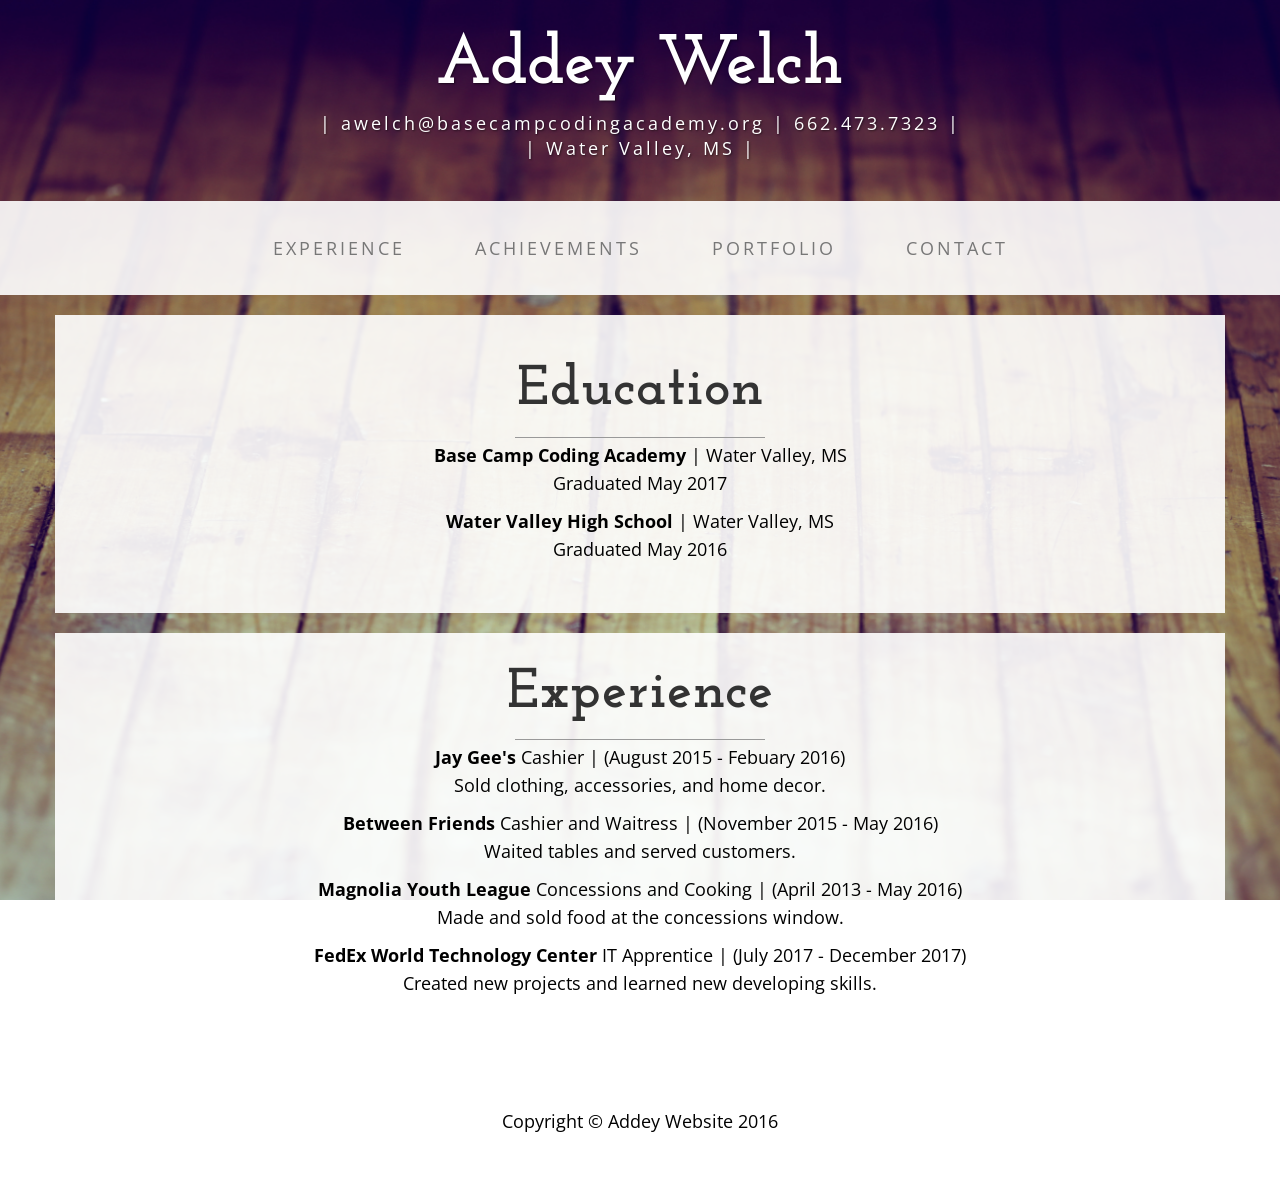
<file: core/static/index.html>
<!DOCTYPE html>
<html lang="en">

<head>

    <meta charset="utf-8">
    <meta http-equiv="X-UA-Compatible" content="IE=edge">
    <meta name="viewport" content="width=device-width, initial-scale=1">
    <meta name="description" content="">
    <meta name="author" content="">

    <title>Home - Portfolio</title>

    <!-- Bootstrap Core CSS -->
    <link href="css/bootstrap.min.css" rel="stylesheet">

    <!-- Custom CSS -->
    <link href="css/business-casual.css" rel="stylesheet">

    <!-- Fonts -->
    <link href="https://fonts.googleapis.com/css?family=Open+Sans:300italic,400italic,600italic,700italic,800italic,400,300,600,700,800" rel="stylesheet" type="text/css">
    <link href="https://fonts.googleapis.com/css?family=Josefin+Slab:100,300,400,600,700,100italic,300italic,400italic,600italic,700italic" rel="stylesheet" type="text/css">

    <!-- HTML5 Shim and Respond.js IE8 support of HTML5 elements and media queries -->
    <!-- WARNING: Respond.js doesn't work if you view the page via file:// -->
    <!--[if lt IE 9]>
        <script src="https://oss.maxcdn.com/libs/html5shiv/3.7.0/html5shiv.js"></script>
        <script src="https://oss.maxcdn.com/libs/respond.js/1.4.2/respond.min.js"></script>
    <![endif]-->

    <link href="css/addey.css" rel="stylesheet">

</head>

<body>

    <div class="brand">Addey Welch</div>
    <div class="address-bar">| awelch@basecampcodingacademy.org | 662.473.7323 |
        <br /> | Water Valley, MS |</div>

    <!-- Navigation -->
    <nav class="navbar navbar-default" role="navigation">
        <div class="container">
            <!-- Brand and toggle get grouped for better mobile display -->
            <div class="navbar-header">
                <button type="button" class="navbar-toggle" data-toggle="collapse" data-target="#bs-example-navbar-collapse-1">
                    <span class="sr-only">Toggle navigation</span>
                    <span class="icon-bar"></span>
                    <span class="icon-bar"></span>
                    <span class="icon-bar"></span>
                </button>
                <!-- navbar-brand is hidden on larger screens, but visible when the menu is collapsed -->
                <a class="navbar-brand" href="index.html">Addey Welch</a>
            </div>
            <!-- Collect the nav links, forms, and other content for toggling -->
            <div class="collapse navbar-collapse" id="bs-example-navbar-collapse-1">
                <ul class="nav navbar-nav">
                    <li>
                        <a href="index.html">Experience</a>
                    </li>
                    <li>
                        <a href="about.html">Achievements</a>
                    </li>
                    <li>
                        <a href="blog.html">Portfolio</a>
                    </li>
                    <li>
                        <a href="contact.html">Contact</a>
                    </li>
                </ul>
            </div>
            <!-- /.navbar-collapse -->
        </div>
        <!-- /.container -->
    </nav>

    <div class="container">

        <div class="row">
            <div class="box">
                <div class="col-lg-12 text-center">
                    <h2 class="brand-before">
                        <small></small>
                    </h2>
                    <h1 class="brand-name">Education</h1>
                    <hr class="tagline-divider">
                    <p><b>Base Camp Coding Academy</b> | Water Valley, MS
                      <br />Graduated May 2017</p>
                    <p><b>Water Valley High School</b> | Water Valley, MS
                      <br />Graduated May 2016</p>
                    <h2>
                    </h2>
                </div>
            </div>
        </div>

        <div class="row">
            <div class="box">
                <div class="col-lg-12 text-center">
                  <h1 class="brand-name">Experience</h1>
                  <hr class="tagline-divider">
                    <!-- <img class="img-responsive img-border img-left" src="img/logo.jpg" alt=""> -->
                    <hr class="visible-xs">
                    <p class="text-center"><b>Jay Gee's</b> Cashier | (August 2015 - Febuary 2016)
                        <br />Sold clothing, accessories, and home decor.
                    </p>
                    <p class="text-center"><b>Between Friends</b> Cashier and Waitress | (November 2015 - May 2016)
                        <br />Waited tables and served customers.
                    </p>
                    <p class="text-center"><b>Magnolia Youth League</b> Concessions and Cooking | (April 2013 - May 2016)
                        <br />Made and sold food at the concessions window.
                    </p>
                    <p class="text-center"><b>FedEx World Technology Center</b> IT Apprentice | (July 2017 - December 2017)
                        <br />Created new projects and learned new developing skills.
                    </p>
                </div>
            </div>
        </div>

    </div>
    <!-- /.container -->

    <footer>
        <div class="container">
            <div class="row">
                <div class="col-lg-12 text-center">
                    <p>Copyright &copy; Addey Website 2016</p>
                </div>
            </div>
        </div>
    </footer>

    <!-- jQuery -->
    <script src="js/jquery.js"></script>

    <!-- Bootstrap Core JavaScript -->
    <script src="js/bootstrap.min.js"></script>

    <!-- Script to Activate the Carousel -->
    <script>
        $('.carousel').carousel({
            interval: 5000 //changes the speed
        })
    </script>
    <script>
      (function(i,s,o,g,r,a,m){i['GoogleAnalyticsObject']=r;i[r]=i[r]||function(){
      (i[r].q=i[r].q||[]).push(arguments)},i[r].l=1*new Date();a=s.createElement(o),
      m=s.getElementsByTagName(o)[0];a.async=1;a.src=g;m.parentNode.insertBefore(a,m)
      })(window,document,'script','https://www.google-analytics.com/analytics.js','ga');

      ga('create', 'UA-84507645-1', 'auto');
      ga('send', 'pageview');

    </script>
</body>

</html>
</file>
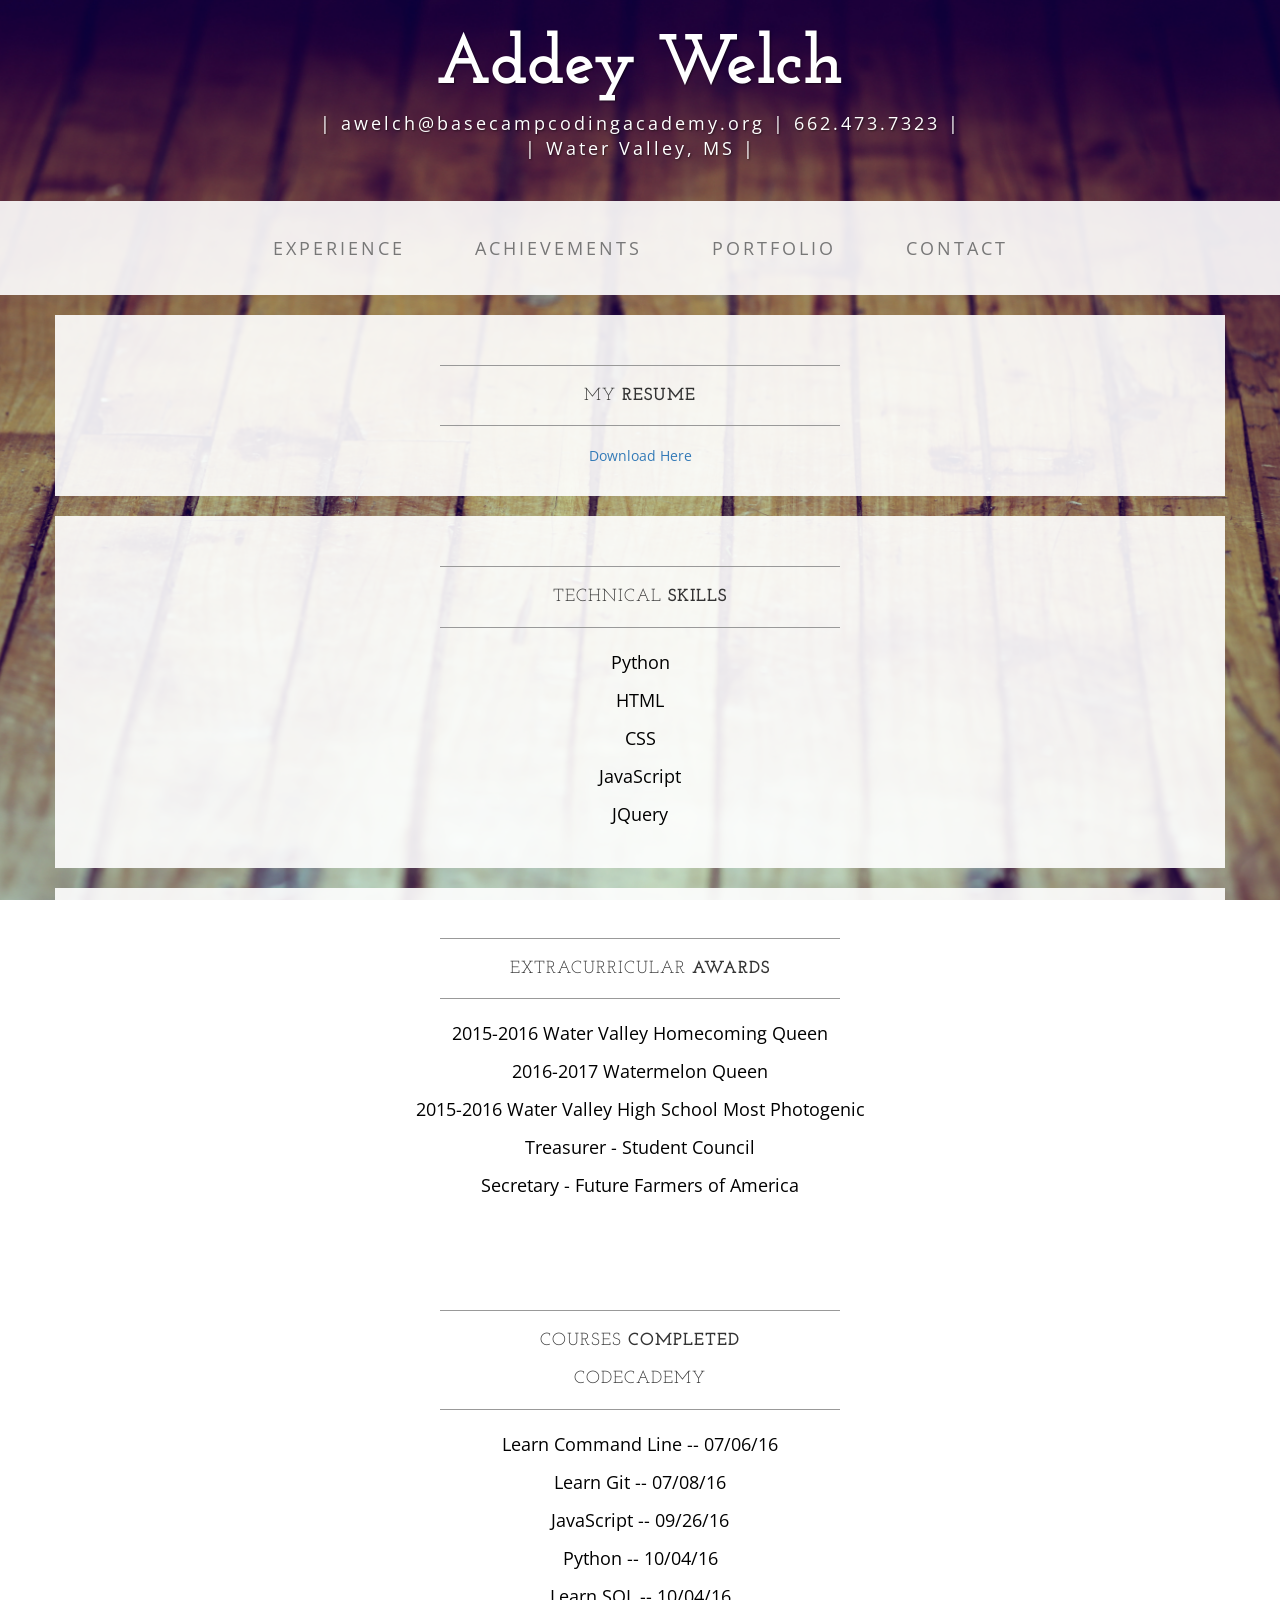
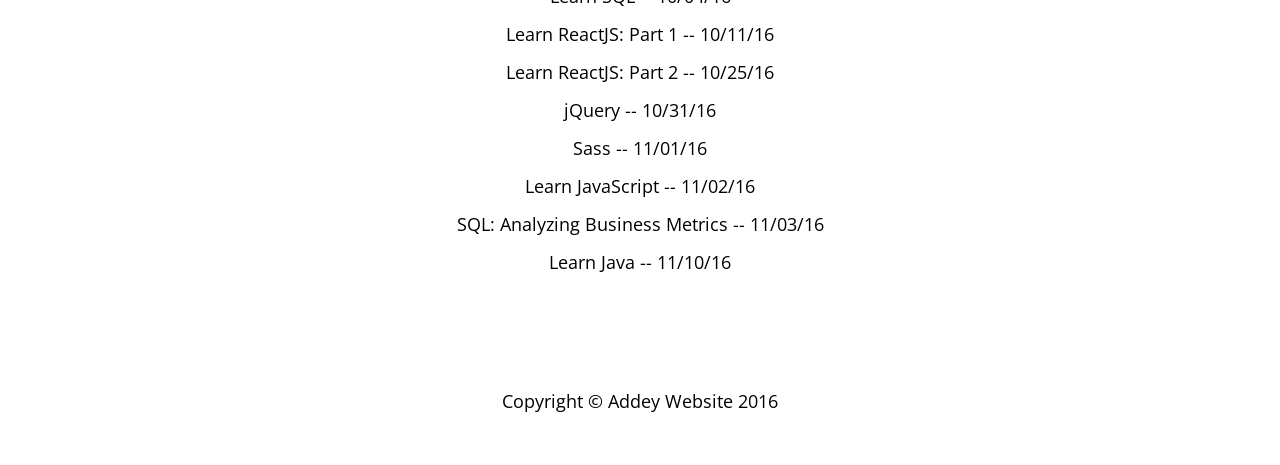
<file: core/static/about.html>
<!DOCTYPE html>
<html lang="en">

<head>

    <meta charset="utf-8">
    <meta http-equiv="X-UA-Compatible" content="IE=edge">
    <meta name="viewport" content="width=device-width, initial-scale=1">
    <meta name="description" content="">
    <meta name="author" content="">

    <title>Achievements - Portfolio</title>

    <!-- Bootstrap Core CSS -->
    <link href="css/bootstrap.min.css" rel="stylesheet">

    <!-- Custom CSS -->
    <link href="css/business-casual.css" rel="stylesheet">
    <link href="css/addey.css" rel="stylesheet">

    <!-- Fonts -->
    <link href="https://fonts.googleapis.com/css?family=Open+Sans:300italic,400italic,600italic,700italic,800italic,400,300,600,700,800" rel="stylesheet" type="text/css">
    <link href="https://fonts.googleapis.com/css?family=Josefin+Slab:100,300,400,600,700,100italic,300italic,400italic,600italic,700italic" rel="stylesheet" type="text/css">

    <!-- HTML5 Shim and Respond.js IE8 support of HTML5 elements and media queries -->
    <!-- WARNING: Respond.js doesn't work if you view the page via file:// -->
    <!--[if lt IE 9]>
        <script src="https://oss.maxcdn.com/libs/html5shiv/3.7.0/html5shiv.js"></script>
        <script src="https://oss.maxcdn.com/libs/respond.js/1.4.2/respond.min.js"></script>
    <![endif]-->

</head>

<body>

    <div class="brand">Addey Welch</div>
    <div class="address-bar">| awelch@basecampcodingacademy.org | 662.473.7323 |
        <br /> | Water Valley, MS |</div>

    <!-- Navigation -->
    <nav class="navbar navbar-default" role="navigation">
        <div class="container">
            <!-- Brand and toggle get grouped for better mobile display -->
            <div class="navbar-header">
                <button type="button" class="navbar-toggle" data-toggle="collapse" data-target="#bs-example-navbar-collapse-1">
                    <span class="sr-only">Toggle navigation</span>
                    <span class="icon-bar"></span>
                    <span class="icon-bar"></span>
                    <span class="icon-bar"></span>
                </button>
                <!-- navbar-brand is hidden on larger screens, but visible when the menu is collapsed -->
                <a class="navbar-brand" href="index.html">Addey Welch</a>
            </div>
            <!-- Collect the nav links, forms, and other content for toggling -->
            <div class="collapse navbar-collapse" id="bs-example-navbar-collapse-1">
                <ul class="nav navbar-nav">
                    <li>
                        <a href="index.html">Experience</a>
                    </li>
                    <li>
                        <a href="about.html">Achievements</a>
                    </li>
                    <li>
                        <a href="blog.html">Portfolio</a>
                    </li>
                    <li>
                        <a href="contact.html">Contact</a>
                    </li>
                </ul>
            </div>
            <!-- /.navbar-collapse -->
        </div>
        <!-- /.container -->
    </nav>

    <div class="container">

      <div class="row">
          <div class="box">
              <div class="col-lg-12">
                  <hr>
                  <h2 class="intro-text text-center">My
                      <strong>Resume</strong>
                  </h2>
                  <hr>
              </div>
              <!-- <div class="col-md-6">
                  <img class="img-responsive img-border-left" src="img/slide-2.jpg" alt="">
              </div> -->
              <div class="col-md-12 text-center">
                  <a href='https://www.dropbox.com/s/h2col0z7pn3cbpf/AddeyWelchResume.pdf?dl=1'>Download Here</a>
              </div>
              <div class="clearfix"></div>
          </div>
      </div>

        <div class="row">
            <div class="box">
                <div class="col-lg-12">
                    <hr>
                    <h2 class="intro-text text-center">Technical
                        <strong>Skills</strong>
                    </h2>
                    <hr>
                </div>
                <!-- <div class="col-md-6">
                    <img class="img-responsive img-border-left" src="img/slide-2.jpg" alt="">
                </div> -->
                <div class="col-md-12 text-center">
                    <p>Python</p>
                    <p>HTML</p>
                    <p>CSS</p>
                    <p>JavaScript</p>
                    <p>JQuery</p>
                </div>
                <div class="clearfix"></div>
            </div>
        </div>

        <div class="row">
            <div class="box">
                <div class="col-lg-12">
                    <hr>
                    <h2 class="intro-text text-center">Extracurricular
                        <strong>Awards</strong>
                    </h2>
                    <hr>
                </div>
                <div class="col-xs-9 col-md-12 col-lg-12 text-center">
                    <!-- <img class="img-responsive" src="img/team1.jpg" alt="" class="rotate90">
                    <h3>Base Camp Coding Academy
                        <small></small>
                    </h3> -->
                    <p>2015-2016 Water Valley Homecoming Queen
                    <br /></p>
                    <p>2016-2017 Watermelon Queen
                    <br /></p>
                    <p>2015-2016 Water Valley High School Most Photogenic
                    <br /></p>
                    <p>Treasurer - Student Council
                    <br /></p>
                    <p>Secretary - Future Farmers of America
                    <br /></p>
                </div>
                <div class="col-xs-9 col-md-6 col-lg-6 text-center">
                    <!-- <img class="img-responsive" src="img/team2.jpg" alt="">
                    <h3>Base Camp Coding Academy
                        <small></small>
                    </h3> -->
                </div>
                <div class="clearfix"></div>
            </div>
        </div>

        <div class="row">
            <div class="box">
                <div class="col-lg-12">
                    <hr>
                    <h2 class="intro-text text-center">Courses
                        <strong>Completed</strong>
                        <br />
                        <br />
                        <text>Codecademy</text>
                    </h2>
                    <hr>
                </div>
                <div class="col-xs-9 col-md-12 col-lg-12 text-center">
                    <!-- <img class="img-responsive" src="img/team1.jpg" alt="" class="rotate90">
                    <h3>Base Camp Coding Academy
                        <small></small>
                    </h3> -->
                    <p>Learn Command Line -- 07/06/16
                    <br /></p>
                    <p>Learn Git -- 07/08/16
                    <br /></p>
                    <p>JavaScript -- 09/26/16
                    <br /></p>
                    <p>Python -- 10/04/16
                    <br /></p>
                    <p>Learn SQL -- 10/04/16
                    <br /></p>
                    <p>Learn ReactJS: Part 1 -- 10/11/16
                    <br /></p>
                    <p>Learn ReactJS: Part 2 -- 10/25/16
                    <br /></p>
                    <p>jQuery -- 10/31/16
                    <br /></p>
                    <p>Sass -- 11/01/16
                    <br /></p>
                    <p>Learn JavaScript -- 11/02/16
                    <br /></p>
                    <p>SQL: Analyzing Business Metrics -- 11/03/16
                    <br /></p>
                    <p>Learn Java -- 11/10/16
                    <br /></p>
                </div>
                <div class="col-xs-9 col-md-6 col-lg-6 text-center">
                    <!-- <img class="img-responsive" src="img/team2.jpg" alt="">
                    <h3>Base Camp Coding Academy
                        <small></small>
                    </h3> -->
                </div>
                <div class="clearfix"></div>
            </div>
        </div>

    </div>
    <!-- /.container -->

    <footer>
        <div class="container">
            <div class="row">
                <div class="col-lg-12 text-center">
                    <p>Copyright &copy; Addey Website 2016</p>
                </div>
            </div>
        </div>
    </footer>

    <!-- jQuery -->
    <script src="js/jquery.js"></script>

    <!-- Bootstrap Core JavaScript -->
    <script src="js/bootstrap.min.js"></script>

</body>

</html>
</file>
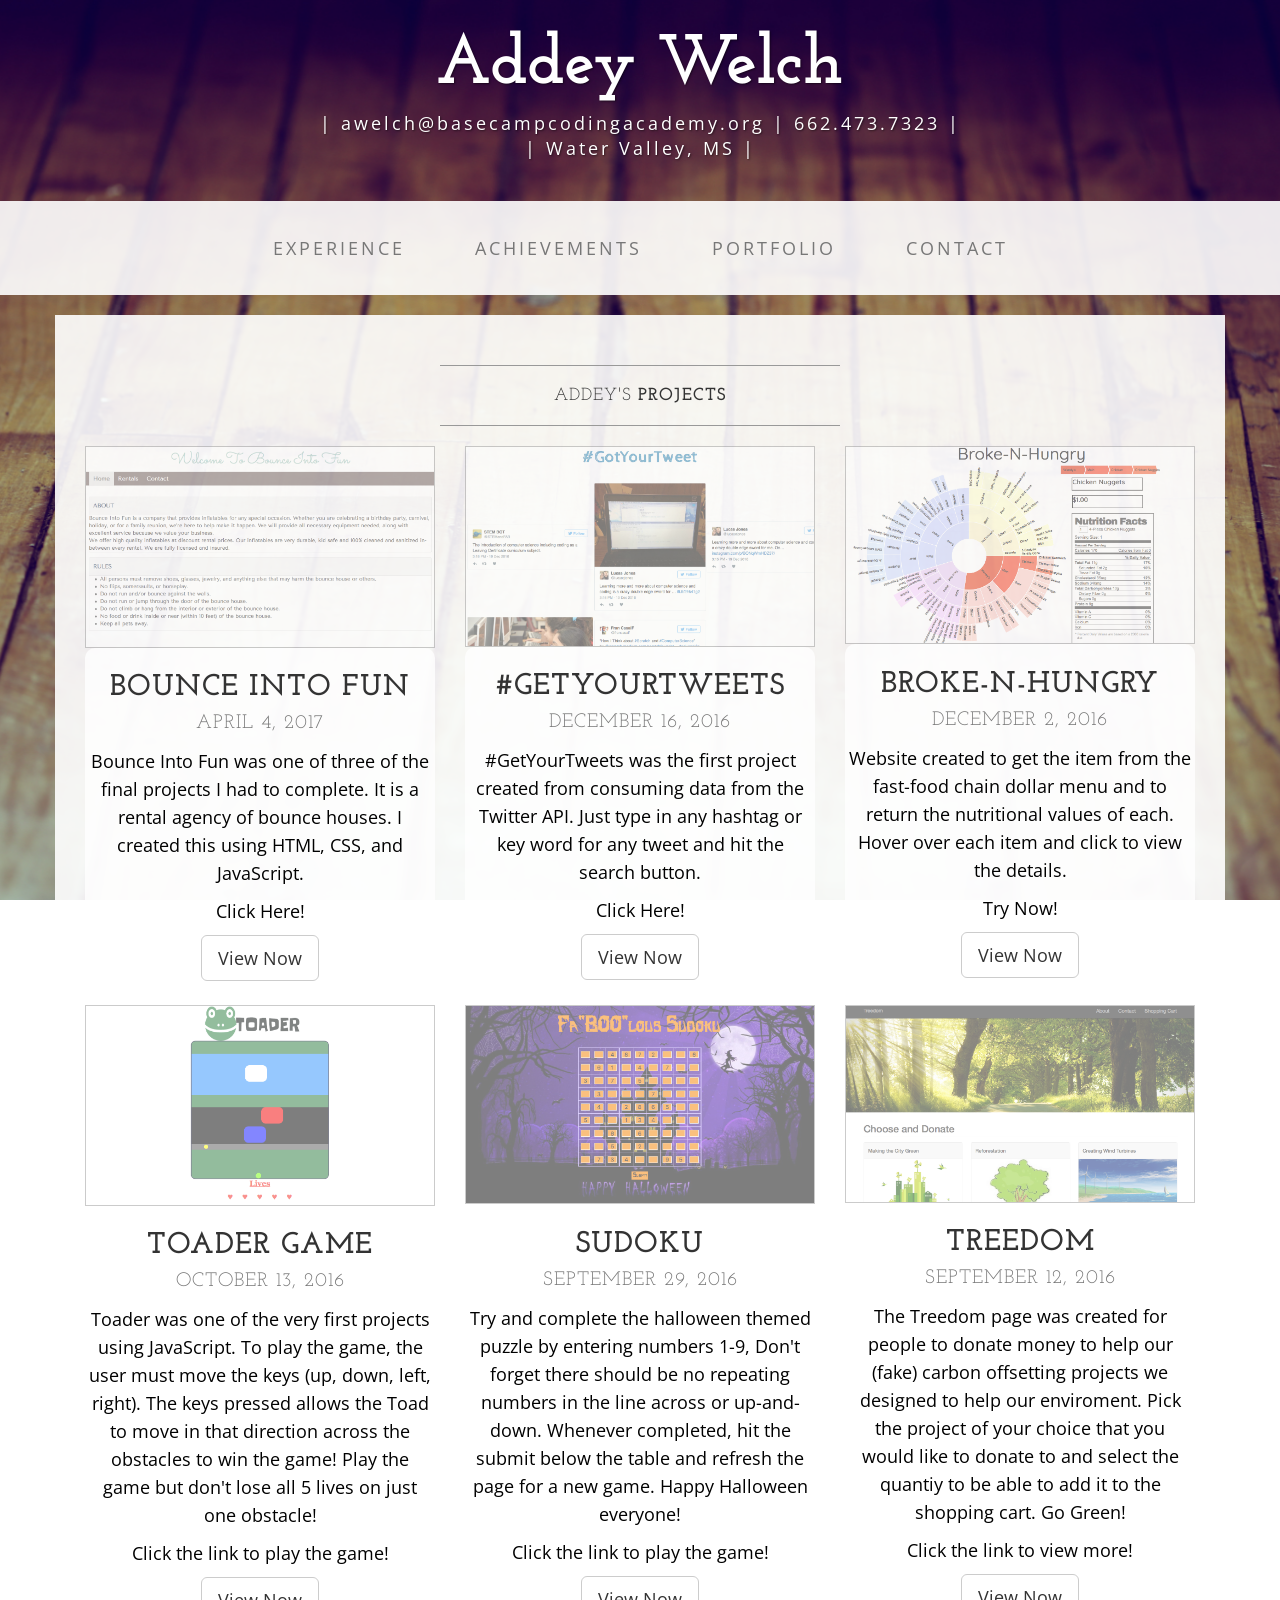
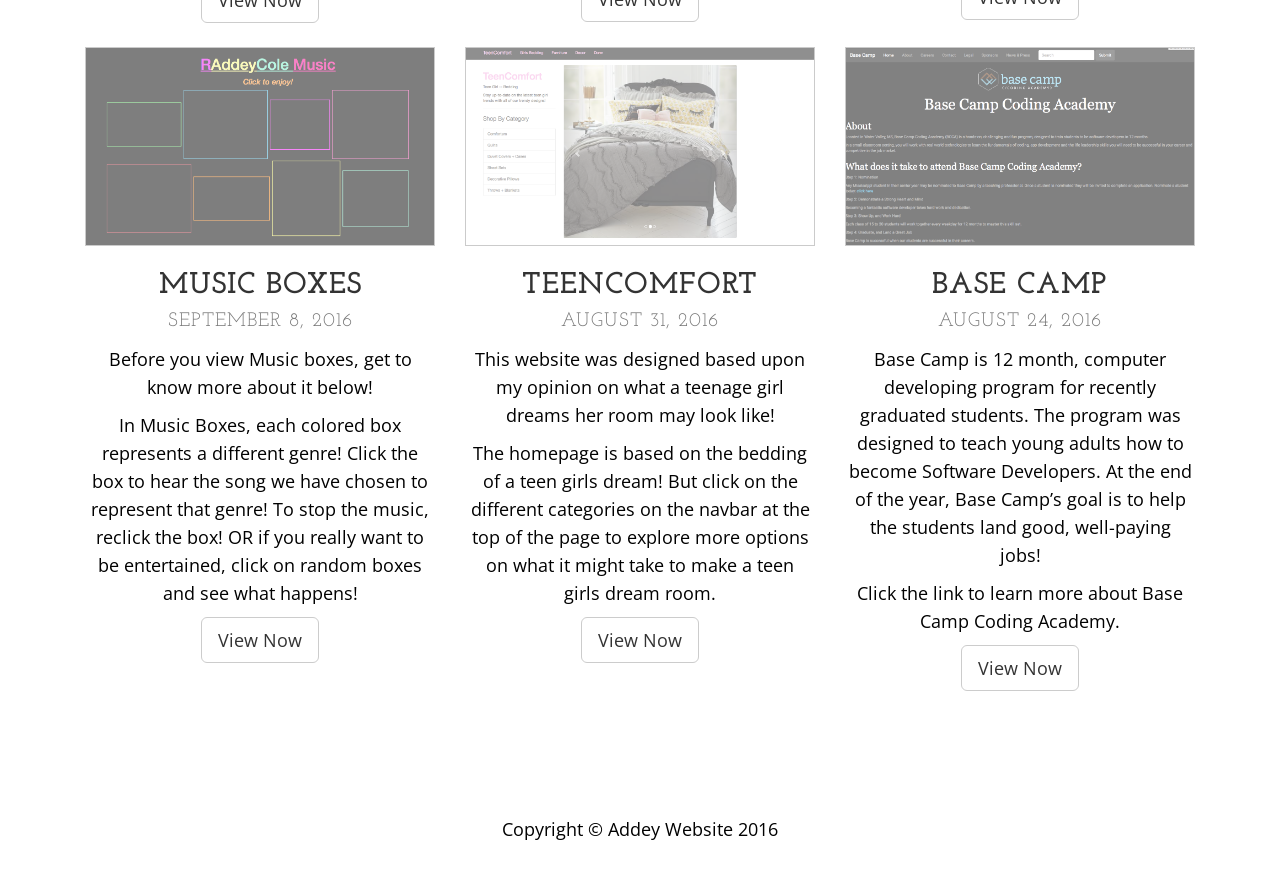
<file: core/static/blog.html>
<!DOCTYPE html>
<html lang="en">

<head>

    <meta charset="utf-8">
    <meta http-equiv="X-UA-Compatible" content="IE=edge">
    <meta name="viewport" content="width=device-width, initial-scale=1">
    <meta name="description" content="">
    <meta name="author" content="">

    <title>Projects - Portfolio</title>

    <!-- Bootstrap Core CSS -->
    <link href="css/bootstrap.min.css" rel="stylesheet">

    <!-- Custom CSS -->
    <link href="css/business-casual.css" rel="stylesheet">

    <!-- Fonts -->
    <link href="https://fonts.googleapis.com/css?family=Open+Sans:300italic,400italic,600italic,700italic,800italic,400,300,600,700,800" rel="stylesheet" type="text/css">
    <link href="https://fonts.googleapis.com/css?family=Josefin+Slab:100,300,400,600,700,100italic,300italic,400italic,600italic,700italic" rel="stylesheet" type="text/css">

    <!-- HTML5 Shim and Respond.js IE8 support of HTML5 elements and media queries -->
    <!-- WARNING: Respond.js doesn't work if you view the page via file:// -->
    <!--[if lt IE 9]>
        <script src="https://oss.maxcdn.com/libs/html5shiv/3.7.0/html5shiv.js"></script>
        <script src="https://oss.maxcdn.com/libs/respond.js/1.4.2/respond.min.js"></script>
    <![endif]-->
    <link href="css/addey.css" rel="stylesheet">

</head>

<body>

    <div class="brand">Addey Welch</div>
    <div class="address-bar">| awelch@basecampcodingacademy.org | 662.473.7323 |
        <br /> | Water Valley, MS |</div>

    <!-- Navigation -->
    <nav class="navbar navbar-default" role="navigation">
        <div class="container">
            <!-- Brand and toggle get grouped for better mobile display -->
            <div class="navbar-header">
                <button type="button" class="navbar-toggle" data-toggle="collapse" data-target="#bs-example-navbar-collapse-1">
                    <span class="sr-only">Toggle navigation</span>
                    <span class="icon-bar"></span>
                    <span class="icon-bar"></span>
                    <span class="icon-bar"></span>
                </button>
                <!-- navbar-brand is hidden on larger screens, but visible when the menu is collapsed -->
                <a class="navbar-brand" href="index.html">Addey Welch</a>
            </div>
            <!-- Collect the nav links, forms, and other content for toggling -->
            <div class="collapse navbar-collapse" id="bs-example-navbar-collapse-1">
                <ul class="nav navbar-nav">
                    <li>
                        <a href="index.html">Experience</a>
                    </li>
                    <li>
                        <a href="about.html">Achievements</a>
                    </li>
                    <li>
                        <a href="blog.html">Portfolio</a>
                    </li>
                    <li>
                        <a href="contact.html">Contact</a>
                    </li>
                </ul>
            </div>
            <!-- /.navbar-collapse -->
        </div>
        <!-- /.container -->
    </nav>

    <div class="container">
        <div class="row">
            <div class="box">
                <div class="col-lg-12">
                    <hr>
                    <h2 class="intro-text text-center">Addey's
                        <strong>Projects</strong>
                    </h2>
                    <hr>
                </div>
                <div class="col-xs-12 col-md-4 col-lg-4 text-center">
                    <img class="img-responsive img-border img-full lgt-im" src="img/project9.png" alt="">
                    <div class='bkg-txt'>
                        <h2>Bounce Into Fun
                        <br>
                        <small>April 4, 2017</small>
                    </h2>
                        <p>Bounce Into Fun was one of three of the final projects I had to complete. It is a rental agency of bounce houses. I created this using HTML, CSS, and JavaScript.</p>
                        <p>Click Here!</p>
                        <a href="https://addeywelch.github.io/final_web_dev/" class="btn btn-default btn-lg" target="_blank">View Now</a>
                    </div>
                </div>
                <div class="col-xs-12 col-md-4 col-lg-4 text-center">
                    <img class="img-responsive img-border img-full lgt-im" src="img/project7.png" alt="">
                    <div class='bkg-txt'>
                        <h2>#GetYourTweets
                        <br>
                        <small>December 16, 2016</small>
                    </h2>
                        <p>#GetYourTweets was the first project created from consuming data from the Twitter API. Just type in any hashtag or key word for any tweet and hit the search button.</p>
                        <p>Click Here!</p>
                        <a href="https://addey-twitter.herokuapp.com/" class="btn btn-default btn-lg" target="_blank">View Now</a>
                    </div>
                </div>
                <div class="col-xs-12 col-md-4 col-lg-4 text-center">
                    <img class="img-responsive img-border img-full lgt-im" src="img/project8.png" alt="">
                    <div class='bkg-txt'>
                        <h2>Broke-N-Hungry
                        <br>
                        <small>December 2, 2016</small>
                    </h2>
                        <p>Website created to get the item from the fast-food chain dollar menu and to return the nutritional values of each. Hover over each item and click to view the details. </p>
                        <p>Try Now!</p>
                        <a href="https://addeywelch.github.io/broke-n-hungry/" class="btn btn-default btn-lg" target="_blank">View Now</a>
                    </div>
                </div>
                <div class="col-lg-12">
                  <br />
                </div>
                <div class="col-xs-12 col-md-4 col-lg-4 text-center">
                    <img class="img-responsive img-border img-full lgt-im" src="img/project6.png" alt="">
                    <div class='bkg-txt'>
                        <h2>Toader Game
                        <br>
                        <small>October 13, 2016</small>
                    </h2>
                        <p>Toader was one of the very first projects using JavaScript. To play the game, the user must move the keys (up, down, left, right). The keys pressed allows the Toad to move in that direction across the obstacles to win the game! Play the game but don't lose all 5 lives on just one obstacle!</p>
                        <p>Click the link to play the game!</p>
                        <a href="https://addeywelch.github.io/frogger_game/" class="btn btn-default btn-lg" target="_blank">View Now</a>
                    </div>
                </div>
                <div class="col-xs-12 col-md-4 col-lg-4 text-center">
                    <img class="img-responsive img-border img-full drk-im" src="img/project4.png" alt="">
                    <div class='bkg-txt'>
                    <h2>Sudoku
                        <br>
                        <small>September 29, 2016</small>
                    </h2>
                    <p>Try and complete the halloween themed puzzle by entering numbers 1-9, Don't forget there should be no repeating numbers in the line across or up-and-down. Whenever completed, hit the submit below the table and refresh the page for a new game. Happy Halloween everyone!</p>
                    <p>Click the link to play the game!</p>
                    <a href="https://addeywelch.github.io/browser_sudoku/" class="btn btn-default btn-lg" target="_blank">View Now</a>
                  </div>
                </div>
                <div class="col-xs-12 col-md-4 col-lg-4 text-center">
                    <img class="img-responsive img-border img-full drk-im" src="img/project5.png" alt="">
                    <div class='bkg-txt'>
                    <h2>Treedom
                        <br>
                        <small>September 12, 2016</small>
                    </h2>
                    <p>The Treedom page was created for people to donate money to help our (fake) carbon offsetting projects we designed to help our enviroment. Pick the project of your choice that you would like to donate to and select the quantiy to be able to add it to the shopping cart. Go Green!</p>
                    <p>Click the link to view more!</p>
                    <a href="https://addeywelch.github.io/carbon_offset/" class="btn btn-default btn-lg" target="_blank">View Now</a>
                  </div>
                </div>
                <div class="col-lg-12">
                  <br />
                </div>
                <div class="col-xs-12 col-md-4 col-lg-4 text-center">
                    <img class="img-responsive img-border img-full drk-im" src="img/project2.png" alt="">
                    <div class='bkg-txt'>
                    <h2>Music Boxes
                        <br>
                        <small>September 8, 2016</small>
                    </h2>
                    <p>Before you view Music boxes, get to know more about it below!</p>
                    <p>In Music Boxes, each colored box represents a different genre! Click the box to hear the song we have chosen to represent that genre! To stop the music, reclick the box! OR if you really want to be entertained, click on random boxes
                        and see what happens!</p>
                    <a href="https://addeywelch.github.io/RAddeyCole/" class="btn btn-default btn-lg" target="_blank">View Now</a>
                  </div>
                </div>
                <div class="col-xs-12 col-md-4 col-lg-4 text-center">
                    <img class="img-responsive img-border img-full lgt-im" src="img/project1.png" alt="">
                    <div class='bkg-txt'>
                        <h2>TeenComfort
                        <br>
                        <small>August 31, 2016</small>
                    </h2>
                        <p>This website was designed based upon my opinion on what a teenage girl dreams her room may look like!</p>
                        <p>The homepage is based on the bedding of a teen girls dream! But click on the different categories on the navbar at the top of the page to explore more options on what it might take to make a teen girls dream room.</p>
                        <a href="https://addeywelch.github.io/web_store/" class="btn btn-default btn-lg" target="_blank">View Now</a>
                    </div>
                </div>
                <div class="col-xs-12 col-md-4 col-lg-4 text-center">
                    <img class="img-responsive img-border img-full drk-im" src="img/project3.png" alt="">
                    <div class='bkg-txt'>
                    <h2>Base Camp
                        <br>
                        <small>August 24, 2016</small>
                    </h2>
                    <p>Base Camp is 12 month, computer developing program for recently graduated students. The program was designed to teach young adults how to become Software Developers. At the end of the year, Base Camp’s goal is to help the students
                        land good, well-paying jobs!</p>
                    <p>Click the link to learn more about Base Camp Coding Academy.</p>
                    <a href="https://addeywelch.github.io/about.html" class="btn btn-default btn-lg" target="_blank">View Now</a>
                  </div>
                </div>
                <div class="col-lg-12">
                  <br />
                </div>
            </div>
        </div>

    </div>
    <!-- /.container -->

    <footer>
        <div class="container">
            <div class="row">
                <div class="col-lg-12 text-center">
                    <p>Copyright &copy; Addey Website 2016</p>
                </div>
            </div>
        </div>
    </footer>

    <!-- jQuery -->
    <script src="js/jquery.js"></script>

    <!-- Bootstrap Core JavaScript -->
    <script src="js/bootstrap.min.js"></script>

</body>

</html>
</file>
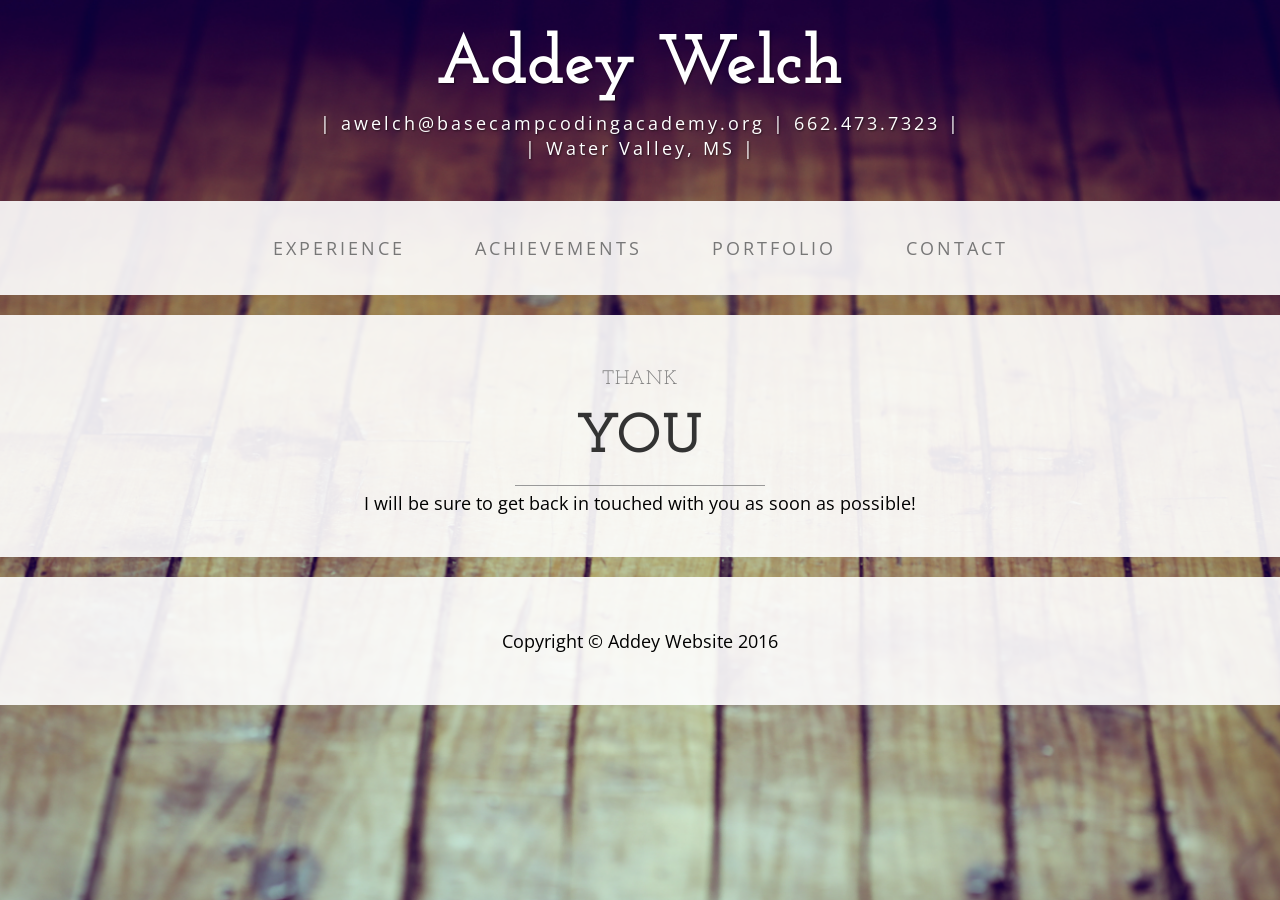
<file: core/static/thanks.html>
<!DOCTYPE html>
<html lang="en">

<head>
    <meta charset="utf-8">
    <meta http-equiv="X-UA-Compatible" content="IE=edge">
    <meta name="viewport" content="width=device-width, initial-scale=1">
    <meta name="description" content="">
    <meta name="author" content="">

    <title>Thank You - Portfolio</title>

    <!-- Bootstrap Core CSS -->
    <link href="css/bootstrap.min.css" rel="stylesheet">

    <!-- Custom CSS -->
    <link href="css/business-casual.css" rel="stylesheet">

    <!-- Fonts -->
    <link href="https://fonts.googleapis.com/css?family=Open+Sans:300italic,400italic,600italic,700italic,800italic,400,300,600,700,800" rel="stylesheet" type="text/css">
    <link href="https://fonts.googleapis.com/css?family=Josefin+Slab:100,300,400,600,700,100italic,300italic,400italic,600italic,700italic" rel="stylesheet" type="text/css">

    <!-- HTML5 Shim and Respond.js IE8 support of HTML5 elements and media queries -->
    <!-- WARNING: Respond.js doesn't work if you view the page via file:// -->
    <!--[if lt IE 9]>
      <script src="https://oss.maxcdn.com/libs/html5shiv/3.7.0/html5shiv.js"></script>
      <script src="https://oss.maxcdn.com/libs/respond.js/1.4.2/respond.min.js"></script>
  <![endif]-->
    <link href="css/addey.css" rel="stylesheet">
</head>

<body>
    <div class="brand">Addey Welch</div>
    <div class="address-bar">| awelch@basecampcodingacademy.org | 662.473.7323 |
        <br /> | Water Valley, MS |</div>

    <!-- Navigation -->
    <nav class="navbar navbar-default" role="navigation">
        <div class="container">
            <!-- Brand and toggle get grouped for better mobile display -->
            <div class="navbar-header">
                <button type="button" class="navbar-toggle" data-toggle="collapse" data-target="#bs-example-navbar-collapse-1">
                  <span class="sr-only">Toggle navigation</span>
                  <span class="icon-bar"></span>
                  <span class="icon-bar"></span>
                  <span class="icon-bar"></span>
              </button>
                <!-- navbar-brand is hidden on larger screens, but visible when the menu is collapsed -->
                <a class="navbar-brand" href="index.html">Addey Welch</a>
            </div>
            <!-- Collect the nav links, forms, and other content for toggling -->
            <div class="collapse navbar-collapse" id="bs-example-navbar-collapse-1">
                <ul class="nav navbar-nav">
                    <li>
                        <a href="index.html">Experience</a>
                    </li>
                    <li>
                        <a href="about.html">Achievements</a>
                    </li>
                    <li>
                        <a href="blog.html">Portfolio</a>
                    </li>
                    <li>
                        <a href="contact.html">Contact</a>
                    </li>
                </ul>
            </div>
            <!-- /.navbar-collapse -->
        </div>
        <!-- /.container -->
    </nav>

    <div class="row">
        <div class="box">
            <div class="col-lg-12 text-center">
                <h2 class="brand-before">
                  <small>THANK</small>
              </h2>
                <h1 class="brand-name">YOU</h1>
                <hr class="tagline-divider">
                <p>I will be sure to get back in touched with you as soon as possible!</p>
          </div>
      </div>
  </div>


  <footer>
      <div class="container">
          <div class="row">
              <div class="col-lg-12 text-center">
                  <p>Copyright &copy; Addey Website 2016</p>
              </div>
          </div>
      </div>
  </footer>

</body>

</html>
</file>
<file: core/static/css/addey.css>
.rotate90 {
    -webkit-transform: rotate(90deg);
    -moz-transform: rotate(90deg);
    -o-transform: rotate(90deg);
    -ms-transform: rotate(90deg);
    transform: rotate(90deg);
}

.address-bar {
  /*font-family: cursive;*/
}

.bkg-txt {
  background-color: hsla(360, 100%, 100%, .8);
  border-radius: 10px;
  padding: 1% 1% 1% 1%;
}

.lgt-im {
    opacity: 0.5;
    filter: alpha(opacity=90); /* For IE8 and earlier */
}

.drk-im {
    opacity: 0.5;
    filter: alpha(opacity=50); /* For IE8 and earlier */
}
</file>
<file: core/static/css/business-casual.css>
/*!
 * Start Bootstrap - Business Casual (http://startbootstrap.com/)
 * Copyright 2013-2016 Start Bootstrap
 * Licensed under MIT (https://github.com/BlackrockDigital/startbootstrap/blob/gh-pages/LICENSE)
 */

body {
    font-family: "Open Sans","Helvetica Neue",Helvetica,Arial,sans-serif;
    background: url('../img/bg_2.jpg') no-repeat center center fixed;
    -webkit-background-size: cover;
    -moz-background-size: cover;
    background-size: cover;
    -o-background-size: cover;
}

h1,
h2,
h3,
h4,
h5,
h6 {
    text-transform: uppercase;
    font-family: "Josefin Slab","Helvetica Neue",Helvetica,Arial,sans-serif;
    font-weight: 700;
    letter-spacing: 1px;
}

p {
    font-size: 1.25em;
    line-height: 1.6;
    color: #000;
}

hr {
    max-width: 400px;
    border-color: #999999;
}

.brand,
.address-bar {
    display: none;
}

.navbar-brand {
    text-transform: uppercase;
    font-weight: 900;
    letter-spacing: 2px;
}

.navbar-nav {
    text-transform: uppercase;
    font-weight: 400;
    letter-spacing: 3px;
}

.img-full {
    min-width: 100%;
}

.brand-before,
.brand-name {
    text-transform: capitalize;
}

.brand-before {
    margin: 15px 0;
}

.brand-name {
    margin: 0;
    font-size: 4em;
}

.tagline-divider {
    margin: 15px auto 3px;
    max-width: 250px;
    border-color: #999999;
}

.box {
    margin-bottom: 20px;
    padding: 30px 15px;
    background: #fff;
    background: rgba(255,255,255,0.9);
}

.intro-text {
    text-transform: uppercase;
    font-size: 1.25em;
    font-weight: 400;
    letter-spacing: 1px;
}

.img-border {
    float: none;
    margin: 0 auto 0;
    border: #999999 solid 1px;
}

.img-left {
    float: none;
    margin: 0 auto 0;
}

footer {
    background: #fff;
    background: rgba(255,255,255,0.9);
}

footer p {
    margin: 0;
    padding: 50px 0;
}

@media screen and (min-width:768px) {
    .brand {
        display: inherit;
        margin: 0;
        padding: 30px 0 10px;
        text-align: center;
        text-shadow: 1px 1px 2px rgba(0,0,0,0.5);
        font-family: "Josefin Slab","Helvetica Neue",Helvetica,Arial,sans-serif;
        font-size: 5em;
        font-weight: 700;
        line-height: normal;
        color: #fff;
    }

    .top-divider {
        margin-top: 0;
    }

    .img-left {
        float: left;
        margin-right: 25px;
    }

    .address-bar {
        display: inherit;
        margin: 0;
        padding: 0 0 40px;
        text-align: center;
        text-shadow: 1px 1px 2px rgba(0,0,0,0.5);
        font-size: 1.25em;
        font-weight: 400;
        letter-spacing: 3px;
        color: #fff;
    }

    .navbar {
        border-radius: 0;
    }

    .navbar-header {
        display: none;
    }

    .navbar {
        min-height: 0;
    }

    .navbar-default {
        border: none;
        background: #fff;
        background: rgba(255,255,255,0.9);
    }

    .nav>li>a {
        padding: 35px;
    }

    .navbar-nav>li>a {
        line-height: normal;
    }

    .navbar-nav {
        display: table;
        float: none;
        margin: 0 auto;
        table-layout: fixed;
        font-size: 1.25em;
    }
}

@media screen and (min-width:1200px) {
    .box:after {
        content: '';
        display: table;
        clear: both;
    }
}
</file>
